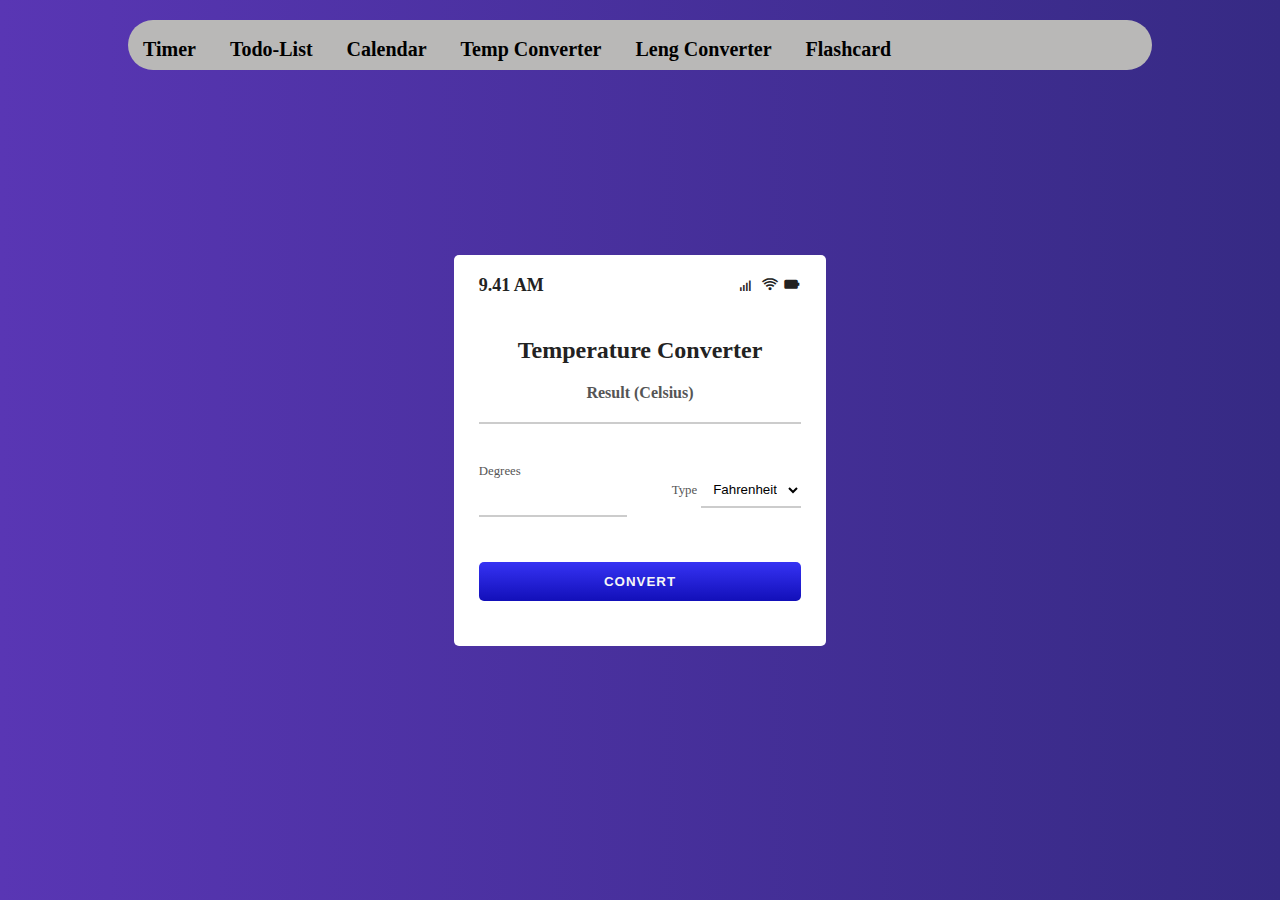
<file: temp-con.html>
<!DOCTYPE html>
<html lang="en">
  <head>
    <meta charset="UTF-8" />
    <meta name="viewport" content="width=device-width, initial-scale=1.0" />
    <title>Temperature Converter Website using html, css & JavaScript</title>
    <!-- css link -->
    <link rel="stylesheet" href="temp-con-style.css" />

    <!-- box icons -->
    <link rel="stylesheet"
  href="https://unpkg.com/boxicons@latest/css/boxicons.min.css">

      <!-- font awesome -->
      <link rel="stylesheet" href="https://cdnjs.cloudflare.com/ajax/libs/font-awesome/4.7.0/css/font-awesome.min.css">

  </head>
  <body>

    <nav class="nabar">
      <div class="nadiv">
        <div class="logo"><a href="#"></a> </div>
        <ul>
          <li><a href="/index.html">Timer</a></li>
          <li><a href="#">Todo-List</a></li>
          <li><a href="#">Calendar</a></li>
          <li><a href="temp-con.html">Temp Converter</a></li>
          <li><a href="leng-con.html">Leng Converter</a></li>
          <li><a href="flashcard.html">Flashcard</a></li>
        </ul>
      </div>
    </nav>

    <br>

    <div class="container">
        <div class="temperature-converter">
            <div class="mobile">
                <p class="time">9.41 AM</p>
                <div>
                    <i class='bx bx-signal-4'></i>
                    <i class='bx bx-wifi' ></i>
                    <i class='bx bxs-battery' ></i>
                </div>
            </div>

            <h1 class="title">Temperature Converter</h1>

            <div class="result">
              <span class="result-heading">Result (Celsius)</span>
              <h2 class="celsius-value" id="celsius"></h2>
            </div>

            <!-- input field -->
            <div class="degree-type">
                <!-- for degrees -->
              <div class="degree-field">
                <label for="degree">Degrees</label>
                <input type="number" name="degree" id="degree" />
              </div>

              <!-- for option selection -->
              <div class="temp-field">
                <label for="temp-type">Type</label>
                <select name="temperatures" id="temp-type" autocomplete="on">
                  <option id="fahrenheit" value="fahrenheit">Fahrenheit</option>
                  <option id="kelvin" value="kelvin">Kelvin</option>
                </select>
              </div>
            </div>
            <button id="convert-btn">Convert</button>
            
        </div>
      </div>
    <!-- script tags -->
    <script src="temp-con-script.js"></script>
  </body>
</html>
</file>
<file: temp-con-style.css>
* {
  box-sizing: border-box;
  margin: 0;
  padding: 0;
}

body {
  background-color: #020d45;
  background: linear-gradient(90deg, #5936b4 0%, #362a84 100%);
  color: #222;
  font-size: 1rem;
  display: flex;
  justify-content: center;
  align-items: center;
  width: 100vw;
  height: 100vh;
}

*{
  text-decoration: none;
}
.nabar{
   background: #b9b8b7; font-family: calibri; width: 80%; height: 50px; margin-top: 20px; border-radius: 25px; position: fixed; top: 0; align-content: center; padding-top: 8px; padding-left: 15px;  }
.nadiv{
  display: block; align-items: center; justify-content: space-between; 
}
.logo a{
  font-size: 35px; font-weight: 600; color: white;
}
li{
  list-style: none; display: inline-block;
}
li a{
  color: black; font-size: 20px; font-weight: bold; margin-right: 30px;
}


.mobile {
  display: flex;
  justify-content: space-between;
  margin-bottom: 40px;
  font-size: 18px;
  font-weight: 700;
}

.temperature-converter {
  background: #fff;
  border-radius: 5px;
  position: relative;
  display: flex;
  flex-direction: column;
  justify-content: center;
  padding: 20px 25px 45px;
  min-width: 320px;
  width: 100%;
  height: auto;
  box-shadow: -5px -5px 250px 0px rgba(255, 255, 255, 0.02) inset;
  backdrop-filter: blur(21px);
}

.title {
  color: #222;
  font-size: 1.5rem;
  text-align: center;
}
.result {
  text-align: center;
  margin: 20px 0;
}
.result-heading {
  color: #555;
  font-size: 1rem;
  font-weight: 600;
}
.celsius-value {
  border-bottom: 2px solid #ccc;
  padding: 10px;
  transition: all .45s ease;
}
label {
  color: #555;
  font-size: 0.8rem;
  margin-bottom: 5px;
}
input,
select {
  background: transparent;
  border: none;
  outline: none;
  border-bottom: 2px solid #ccc;
  padding: 8px;
  margin-bottom: 15px;
}
input:focus {
  border: 1px solid #4c49f3;
}
.degree-type {
  display: flex;
  justify-content: space-between;
  align-items: center;
  padding: 20px 0;
}
.degree-field {
  display: flex;
  flex-direction: column;
  width: 46%;
}
option {
  background-color: #3c39e7;
  color: #f6f6f6;
}
#convert-btn {
  background: linear-gradient(to bottom, #3633f3, #120fb9);
  border: none;
  outline: none;
  border-radius: 5px;
  color: #f6f6f6;
  cursor: pointer;
  font-weight: bold;
  letter-spacing: 1px;
  text-transform: uppercase;
  margin-top: 10px;
  padding: 12px 80px;
  transition: all 0.3s ease-in;
}
#convert-btn:hover {
  background: linear-gradient(to bottom, #4a47e7, #322fda);
}

/* Add a right margin to each icon */

.fa {
  margin-left: -12px;
  margin-right: 8px;
}

.loading {
  display: none;
}
</file>
